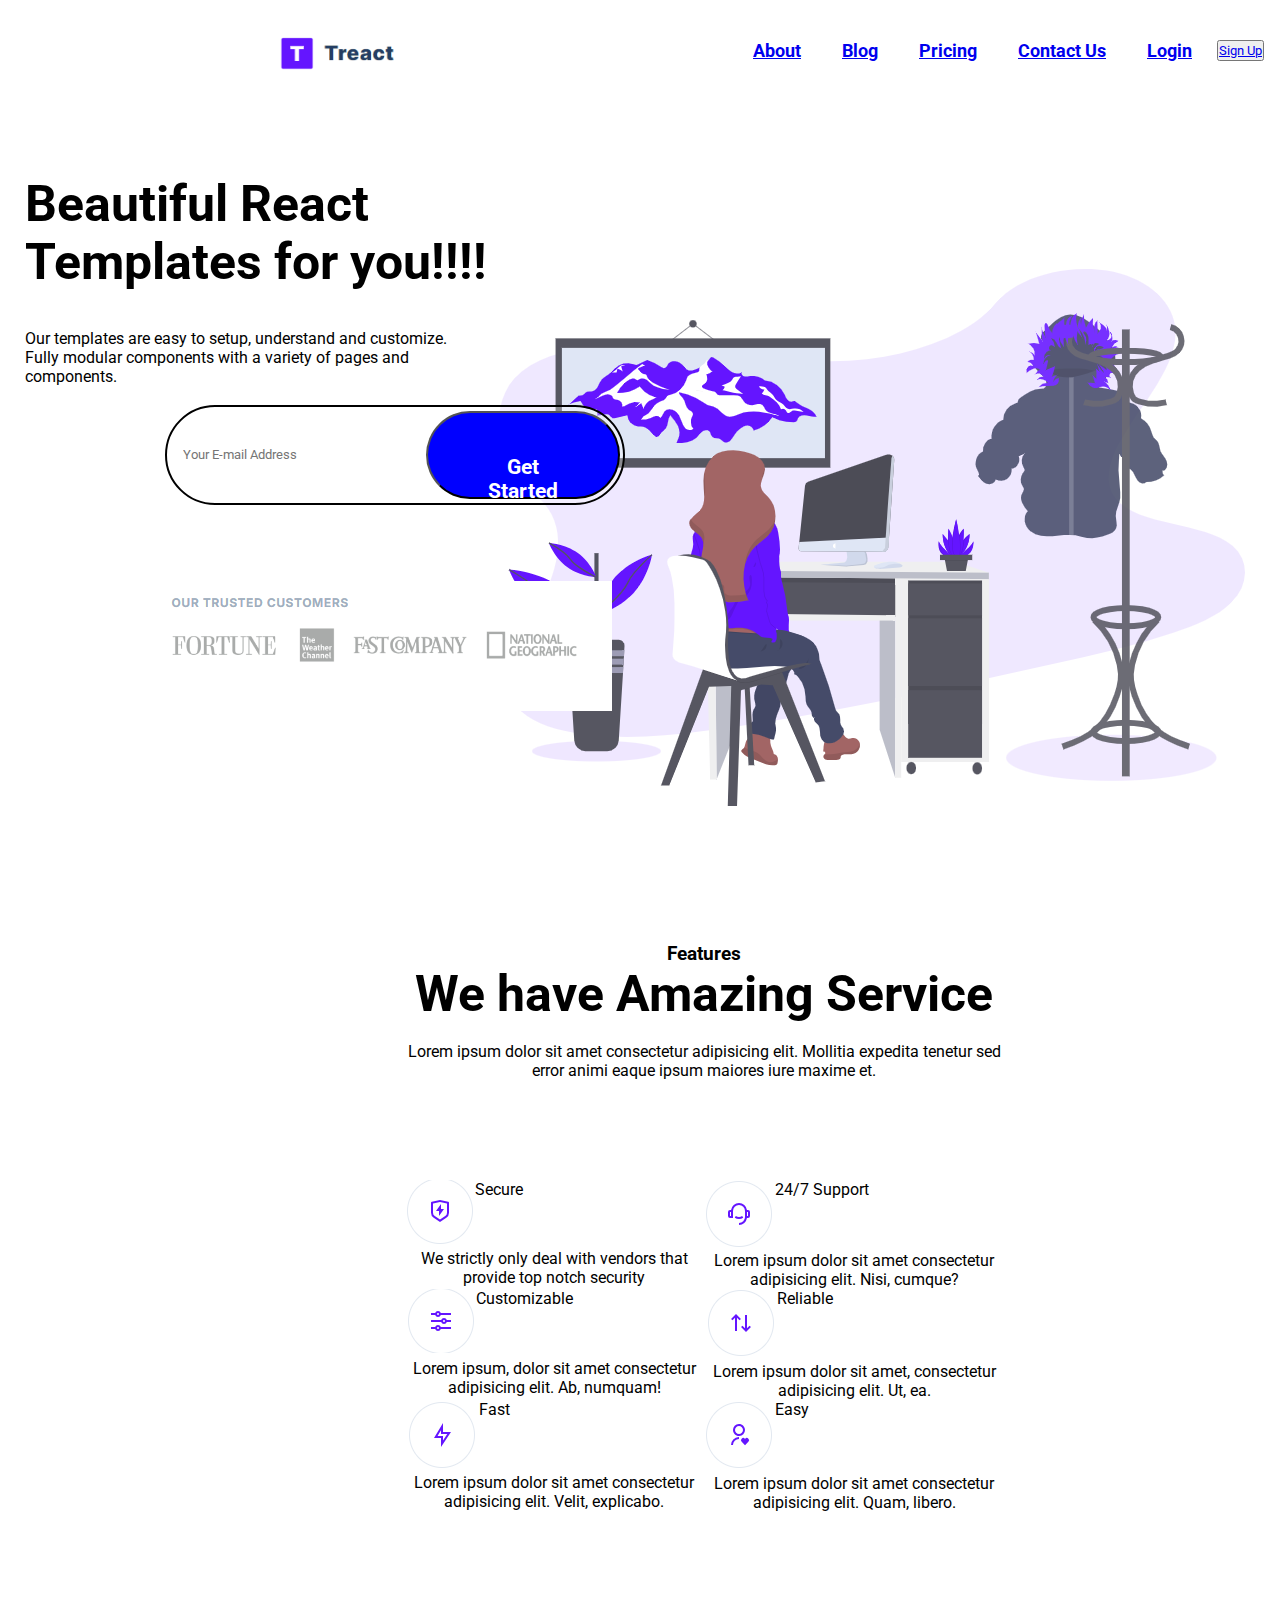
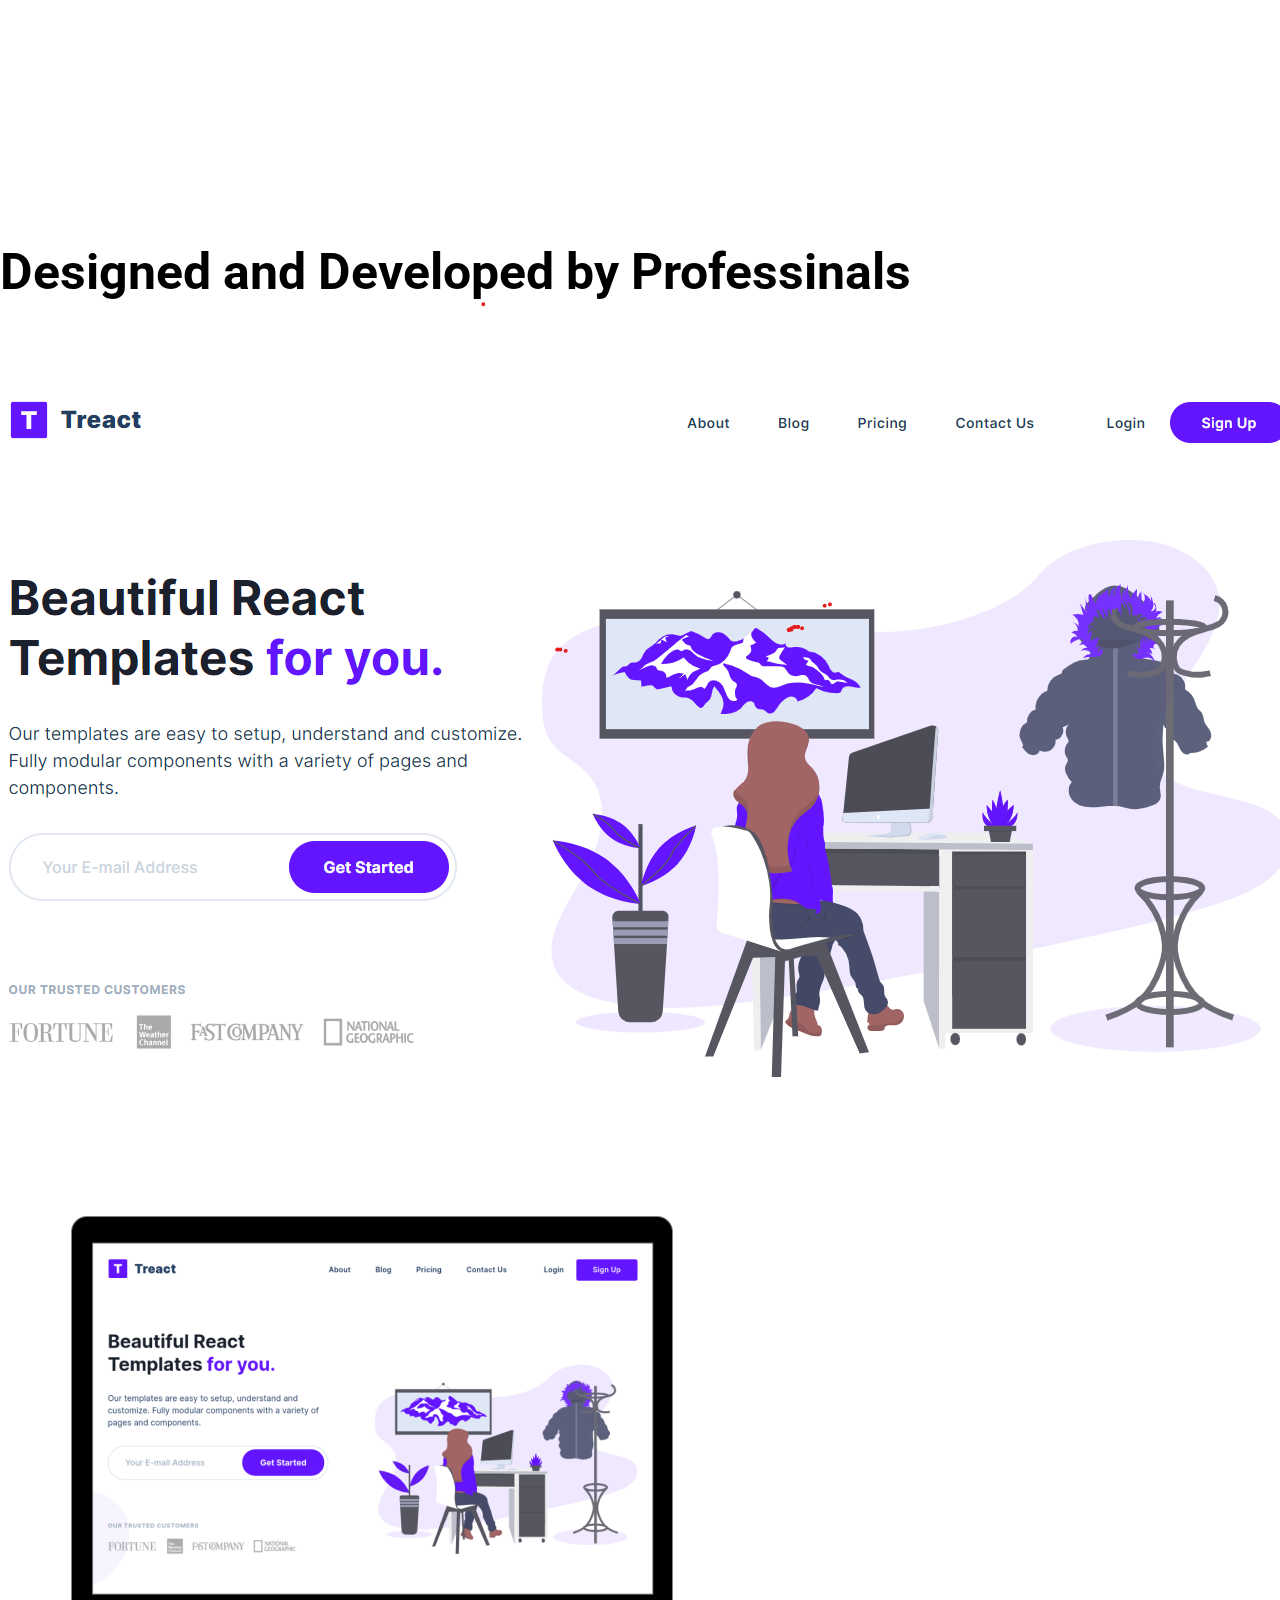
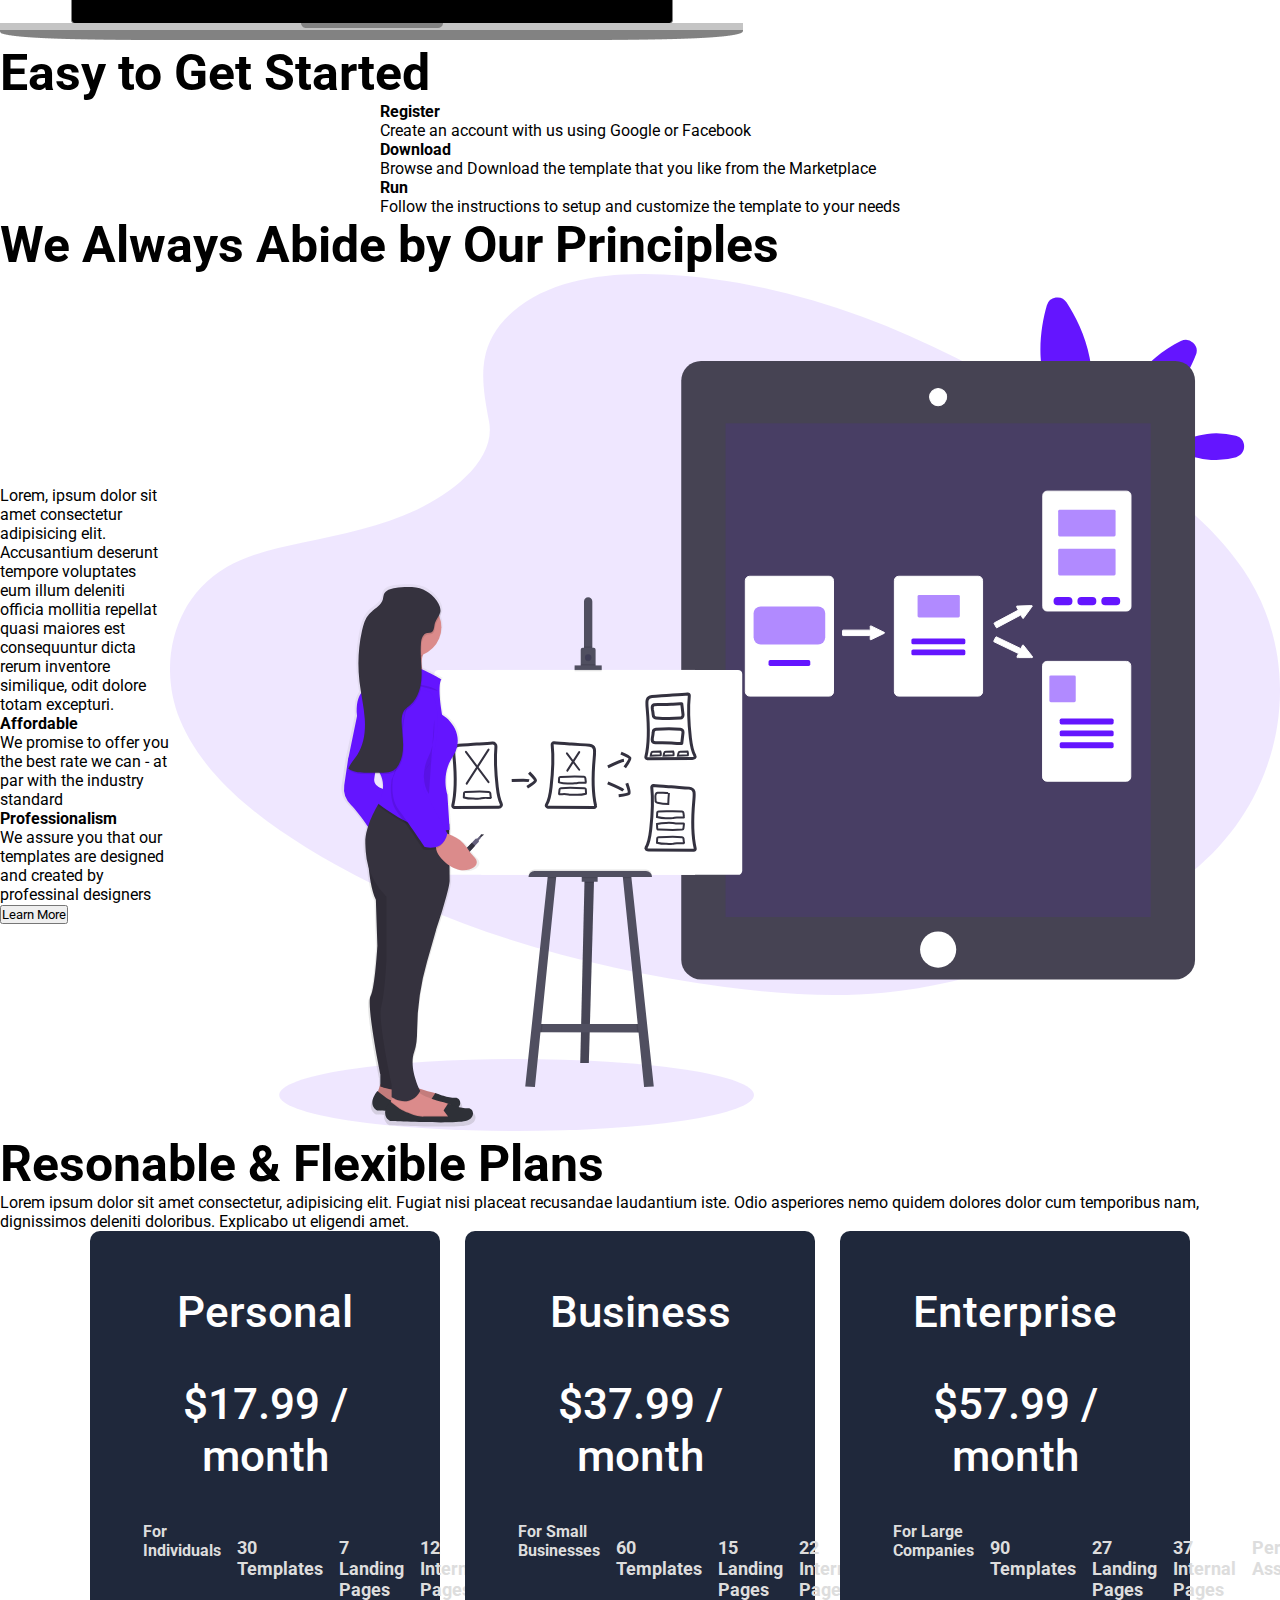
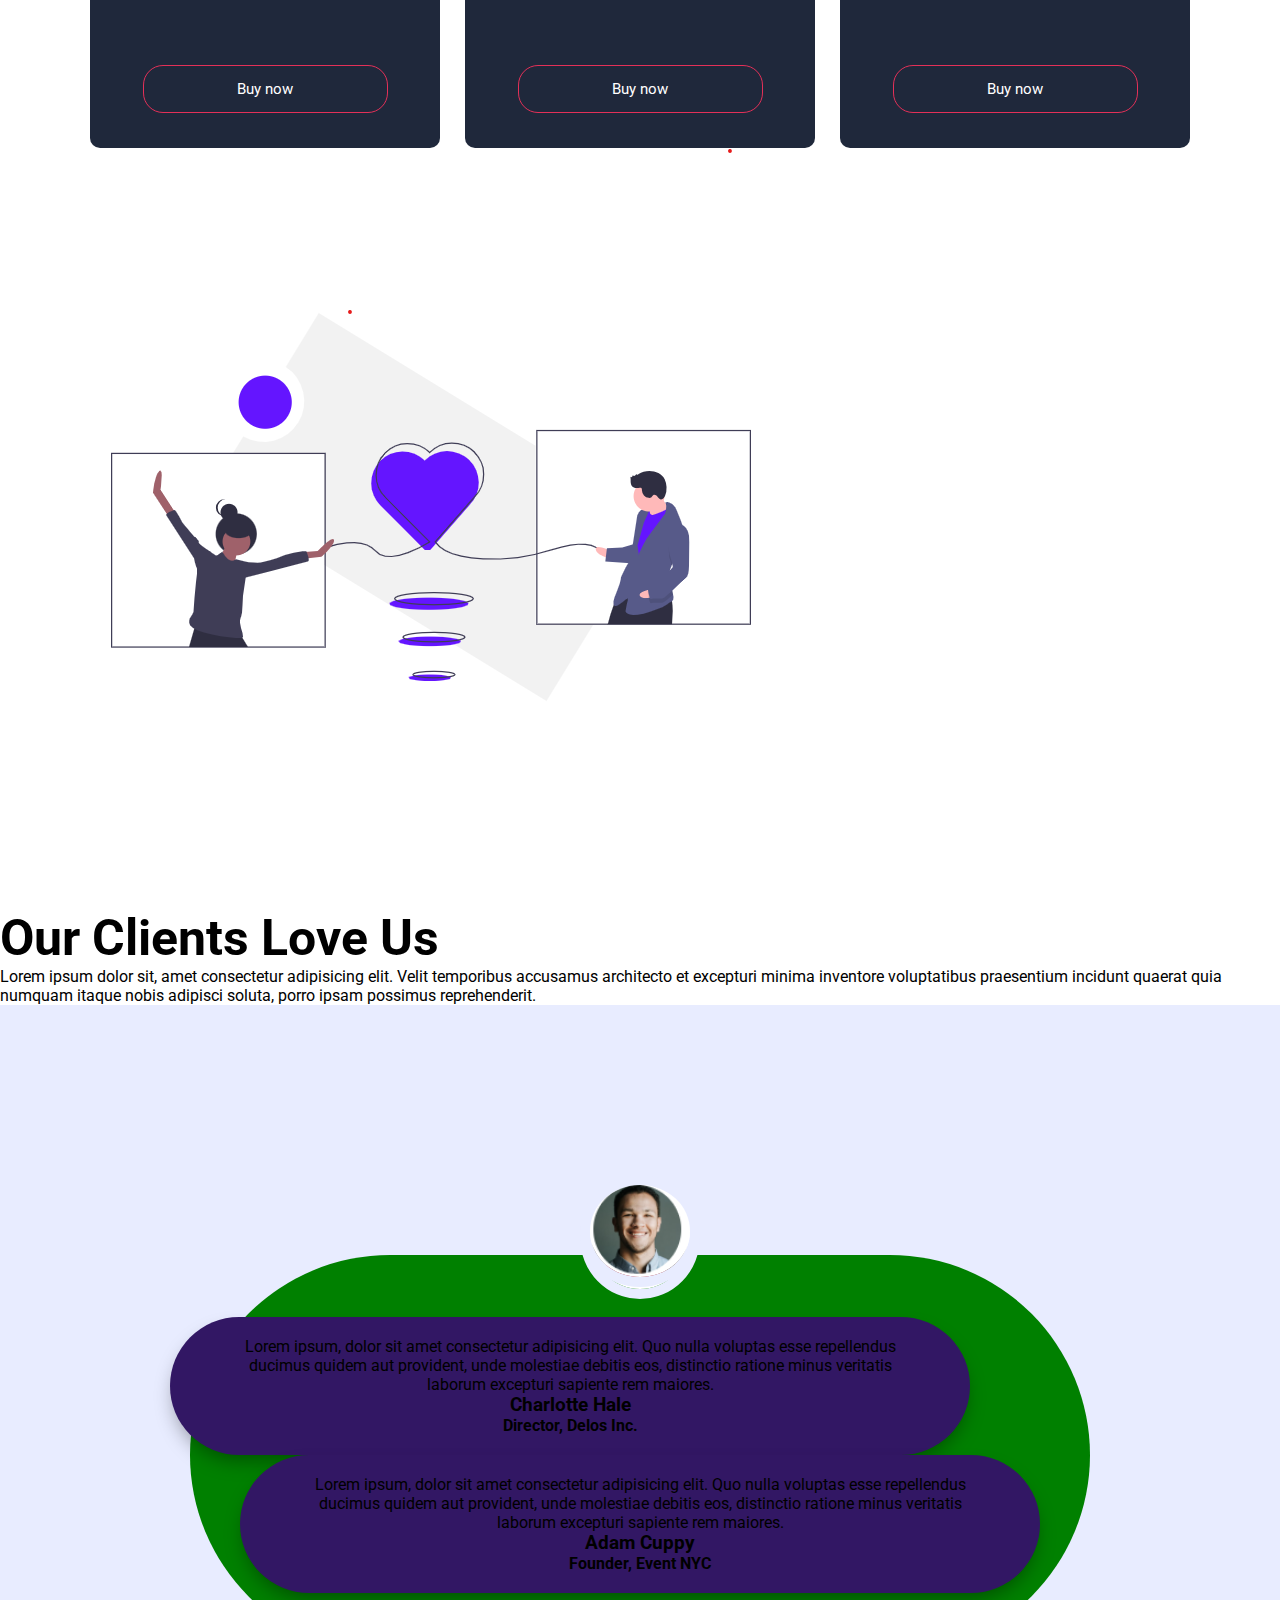
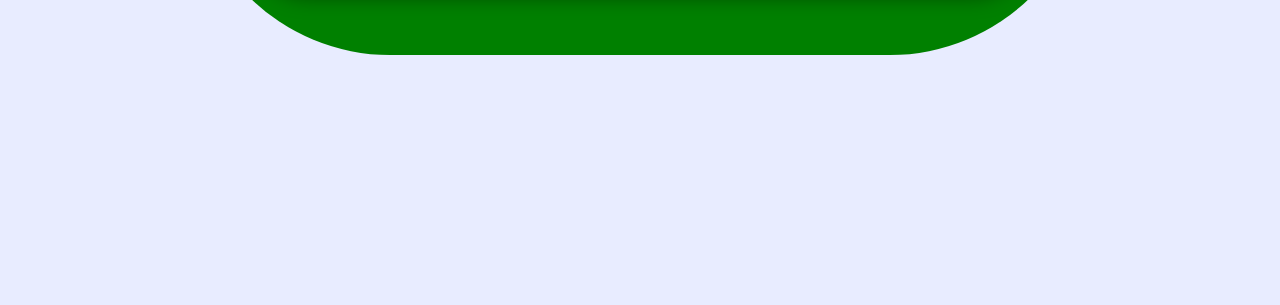
<file: index.html>
<!DOCTYPE html>
<html lang="en">
<head>
    <meta charset="UTF-8">
    <meta name="viewport" content="width=device-width, initial-scale=1.0">
    <title>Free Mordern React Templates & Components for building landing ...</title>
    <link rel="stylesheet" href="./Style.css">
</head>
<body>
    <section>
        <nav>
            
            <img src="./assets/logo.png" class="logo"  alt="">
            <ul>
                <li><a href="#About">About</a></li>
                <li><a href="#Blog">Blog</a></li>
                <li><a href="#Pricing">Pricing</a></li>
                <li><a href="#Contact Us">Contact Us</a></li>
                <li><a href="#Login">Login</a></li>
                <button><a href="#Sign Up">Sign Up</a></button>
            </ul>
            
        </nav> 
            <header>
            <div class="row">
            <div class="Home Description">
                
                 <h1>Beautiful React</h1>
                 <h1>Templates for you!!!!</h1>
                <br />
                <br />
                 <p>Our templates are easy to setup, understand and customize.</p> 
                 <p>Fully modular components with a variety of pages and</p>
                 <p>components.</p>
                <br />
                <br />
                <br />
                <br />
                <br />
                <br />
                <br />
                <br />
                <br />
                <br />
                <br />
                <br />
                <br />
                <br />
                <br />
                <br />
                <br />
                <br />
                <br />
                <br />
                <br />
                <br />
                <br />
                <br />
                <br />
                <br />
                
            </div>
            <div class="wrapper">
                
            <form action="">
                <input type="text" placeholder="Your E-mail Address">
            </form>

            <button> Get Started </button>
            <br />
            <br />
            <br />
            <br />
            <figure>
                <img src="./assets/image2.png" alt="Home page Image">
            </figure>
            
            </div>
              
            <figure>
                <img src="./assets/HomePage Image 3.png" alt="Home page Image">
            </figure>
            </div>
            </header>
    </section>
    <main>
       
        <section id="Service">
            <div class="Service__info row"> 
                <div class="Service__info--container">
            <h3 service__info--title1>Features</h3>
            <h1 service__info--title2>We have Amazing Service</h1>
            <div class="section__description">
             <div class="section__description--wrapper">
                <br />
                <p class="section__description--para">
                    Lorem ipsum dolor sit amet consectetur adipisicing elit. Mollitia 
                    expedita tenetur sed error animi eaque ipsum maiores iure maxime et.
                </p>
                <div class="Service__list">
                    <div class="Service">
                      <figure class="Service__img--wrapper">
                        <img src="./assets/Screenshot1.png" alt="" class="language__img">
                      </figure>
                      <span class="language__name">Secure</span>
                          <p>We strictly only deal with vendors that provide top notch security</p>
                        </div>   
                          <div class="Service">
                    <figure class="Service__img--wrapper">
                      <img src="./assets/Screenshot2.png" alt="" class="language__img">
                    </figure>
                    <span class="language__name">24/7 Support</span>
                <p>Lorem ipsum dolor sit amet consectetur adipisicing elit. Nisi, cumque?</p>
                </div>
                <div class="Service">
                    <figure class="Service__img--wrapper">
                      <img src="./assets/Screenshot3.png" alt="" class="language__img">
                    </figure>
                    <span class="language__name">Customizable</span>
                   
                <p>Lorem ipsum, dolor sit amet consectetur adipisicing elit. Ab, numquam!</p>
            </div>
                <div class="Service">
                    <figure class="Service__img--wrapper">
                      <img src="./assets/Screenshot4.png" alt="" class="language__img">
                    </figure>
                    <span class="language__name">Reliable</span>
                   
                <p>Lorem ipsum dolor sit amet, consectetur adipisicing elit. Ut, ea.</p>
            </div>
                <div class="Service">
                    <figure class="Service__img--wrapper">
                      <img src="./assets/Screenshot5.png" alt="" class="language__img">
                    </figure>
                    <span class="language__name">Fast</span>
                   
                <p>Lorem ipsum dolor sit amet consectetur adipisicing elit. Velit, explicabo.</p>
            </div>
                <div class="Service">
                    <figure class="Service__img--wrapper">
                      <img src="./assets/Screenshot6.png" alt="" class="language__img">
                    </figure>
                    <span class="language__name">Easy</span>
                  
                <p>Lorem ipsum dolor sit amet consectetur adipisicing elit. Quam, libero.</p>
            </div> 
            </div>   
            </div>
            </div>
            </div>
        </section>
        <section id="Professionals">
            <h1>Designed and Developed by Professinals</h1>
            <div class="row">
            <div class="quality work">
                <p class="">
                    Lorem ipsum dolor sit amet consectetur adipisicing elit. Atque tempora 
                    numquam a dolorem sed voluptatum dolor aliquid quia error. Tempora minima 
                    maiores doloribus ipsam quibusdam possimus neque ut aperiam laborum!
                </p>
                <button class="learn__more--button">Learn More</button>
            </div>   
            <figure>
                <img src="./assets/HomePage Image.png" alt="">
            </figure> 
            </div>
        </section>
        <section id="Get_Started">
            <figure>
                <img src="./assets/HomePage Image 2.png" alt="">
            </figure>
             <h1>Easy to Get Started</h1>
             <div class="row">
             <div class="Steps">
                <h4>Register</h4>
                <p>Create an account with us using Google or Facebook</p>
                <h4>Download</h4>
                <p>Browse and Download the template that you like from the Marketplace</p>
                <h4>Run</h4>
                <p>Follow the instructions to setup and customize the template to your needs</p>
            </div>
             </div>
        </section>
        <section id="Priciples">
            <h1>We Always Abide by Our Principles</h1>
            <div class="row">
            <div class="Priciples">
            <p class="">
                Lorem, ipsum dolor sit amet consectetur adipisicing elit. Accusantium 
                deserunt tempore voluptates eum illum deleniti officia mollitia repellat 
                quasi maiores est consequuntur dicta rerum inventore similique, odit dolore 
                totam excepturi.
            </p>
            <h4>Affordable</h4>
            <p>We promise to offer you the best rate we can - at 
            par with the industry standard</p>
            <h4>Professionalism</h4>
            <p>We assure you that our templates are designed and 
            created by professinal designers</p>
            <button class="learn__more--button"> Learn More</button>
            </div>
            <figure>
                <img src="./assets/principles.svg" alt="">
            </figure>
            </div>
        </section>
        <section id="Pricing_Plans">
            <div class="Container">
                <h1>Resonable & Flexible Plans</h1>
                <p>
                Lorem ipsum dolor sit amet consectetur, adipisicing elit. 
                Fugiat nisi placeat recusandae laudantium iste. Odio 
                asperiores nemo quidem dolores dolor cum temporibus nam, 
                dignissimos deleniti doloribus. Explicabo ut eligendi amet.
                </p>
             <div class="price-row">
             <div class="price-col">
                <h3>Personal</h3>
                <h3>$17.99 / month</h3>
                <ul>
                    <h4>For Individuals</h4>
                    <li>30 Templates</li>
                    <li>7 Landing Pages</li>
                    <li>12 Internal Pages</li>
                    <li>Basic Assitance</li>
                </ul>
                <button>Buy now</button>
             </div>
             <div class="price-col">
                <h3>Business</h3>
                <h3>$37.99 / month</h3>
                <ul>
                    <h4>For Small Businesses</h4>
                    <li>60 Templates</li>
                    <li>15 Landing Pages</li>
                    <li>22 Internal Pages</li>
                    <li>Priority Assitance</li>
                </ul>
                <button>Buy now</button>
             </div>
             <div class="price-col">
                <h3>Enterprise</h3>
                <h3>$57.99 / month</h3>
                <ul>
                    <h4>For Large Companies</h4>
                    <li>90 Templates</li>
                    <li>27 Landing Pages</li>
                    <li>37 Internal Pages</li>
                    <li>Personal Assitance</li>
                </ul>
                <button>Buy now</button>
             </div>
             </div>   
            </div>
        </section>
        <section id="Testimonials">
            <figure>
                <img src="./assets/image3.png" alt="">
            </figure>
            <h1>Our Clients Love Us</h1>
            <p>
             Lorem ipsum dolor sit, amet consectetur adipisicing 
             elit. Velit temporibus accusamus architecto et 
             excepturi minima inventore voluptatibus praesentium 
             incidunt quaerat quia numquam itaque nobis adipisci 
             soluta, porro ipsam possimus reprehenderit.   
            </p>
            <div class="container">
                <div class="veiw-box">
                    <div id="testimonials">
                        <div class="user">
                            <img src="./assets/img4.png" alt="">
                            <p>Lorem ipsum, dolor sit amet consectetur adipisicing 
                                elit. Quo nulla voluptas esse repellendus ducimus 
                                quidem aut provident, unde molestiae debitis eos, 
                                distinctio ratione minus veritatis laborum excepturi 
                                sapiente rem maiores.
                            </p>
                            <h3>Charlotte Hale</h3>
                            <h4>Director, Delos Inc.</h4>
                        </div>
                        <div class="user space">
                            <img src="./assets/img5.png" alt="">
                            <p>Lorem ipsum, dolor sit amet consectetur adipisicing 
                                elit. Quo nulla voluptas esse repellendus ducimus 
                                quidem aut provident, unde molestiae debitis eos, 
                                distinctio ratione minus veritatis laborum excepturi 
                                sapiente rem maiores.
                            </p>
                            <h3>Adam Cuppy</h3>
                            <h4>Founder, Event NYC</h4>
                        </div>
                     </div>   
                </div>
            </div>
        </section>
    </main>
</body>
</html>
</file>
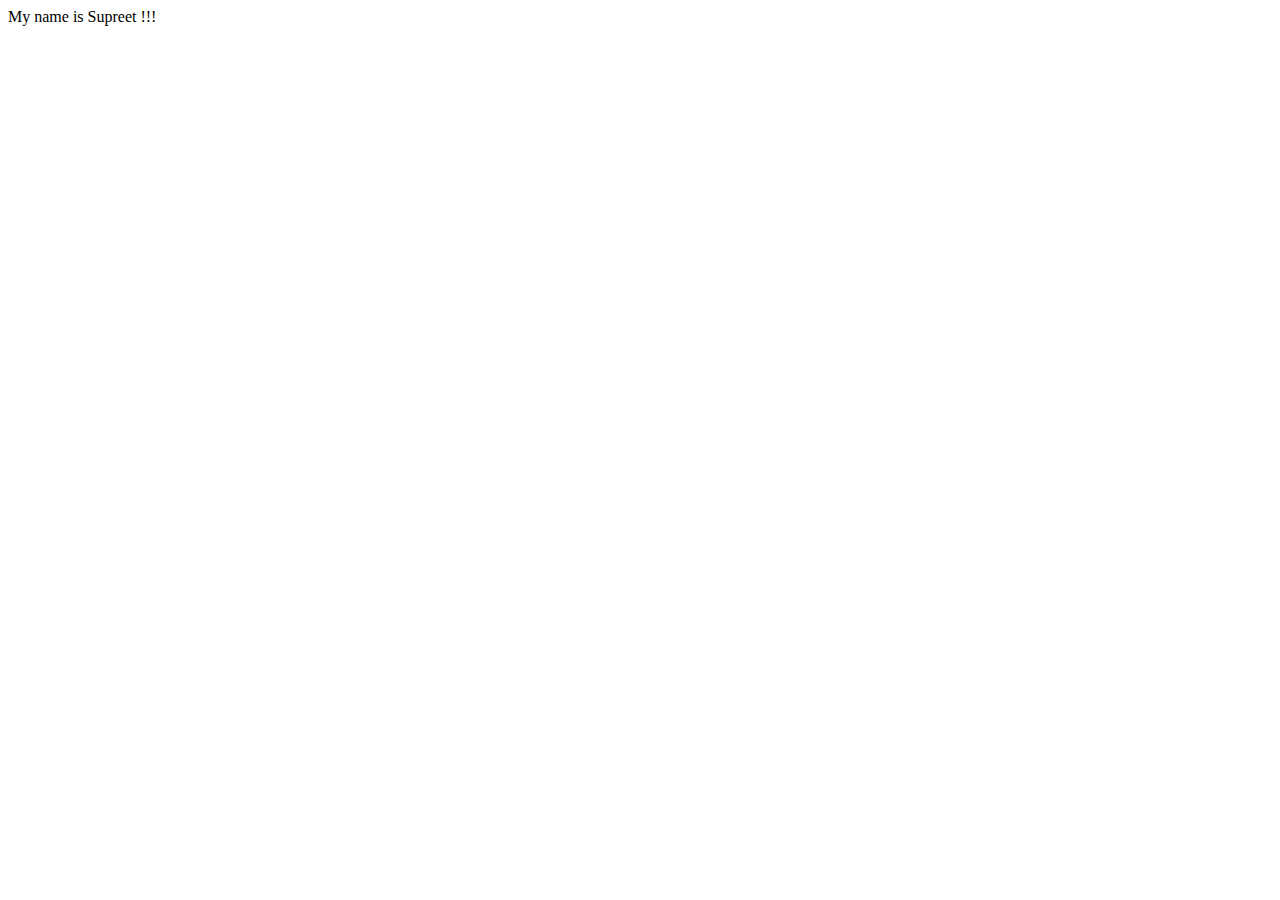
<file: index1.html>
<!DOCTYPE html>
<html lang="en">
<head>
    <meta charset="UTF-8">
    <meta name="viewport" content="width=device-width, initial-scale=1.0">
    <title>Document</title>
</head>
<body>
    My name is Supreet !!!
</body>
</html>
</file>
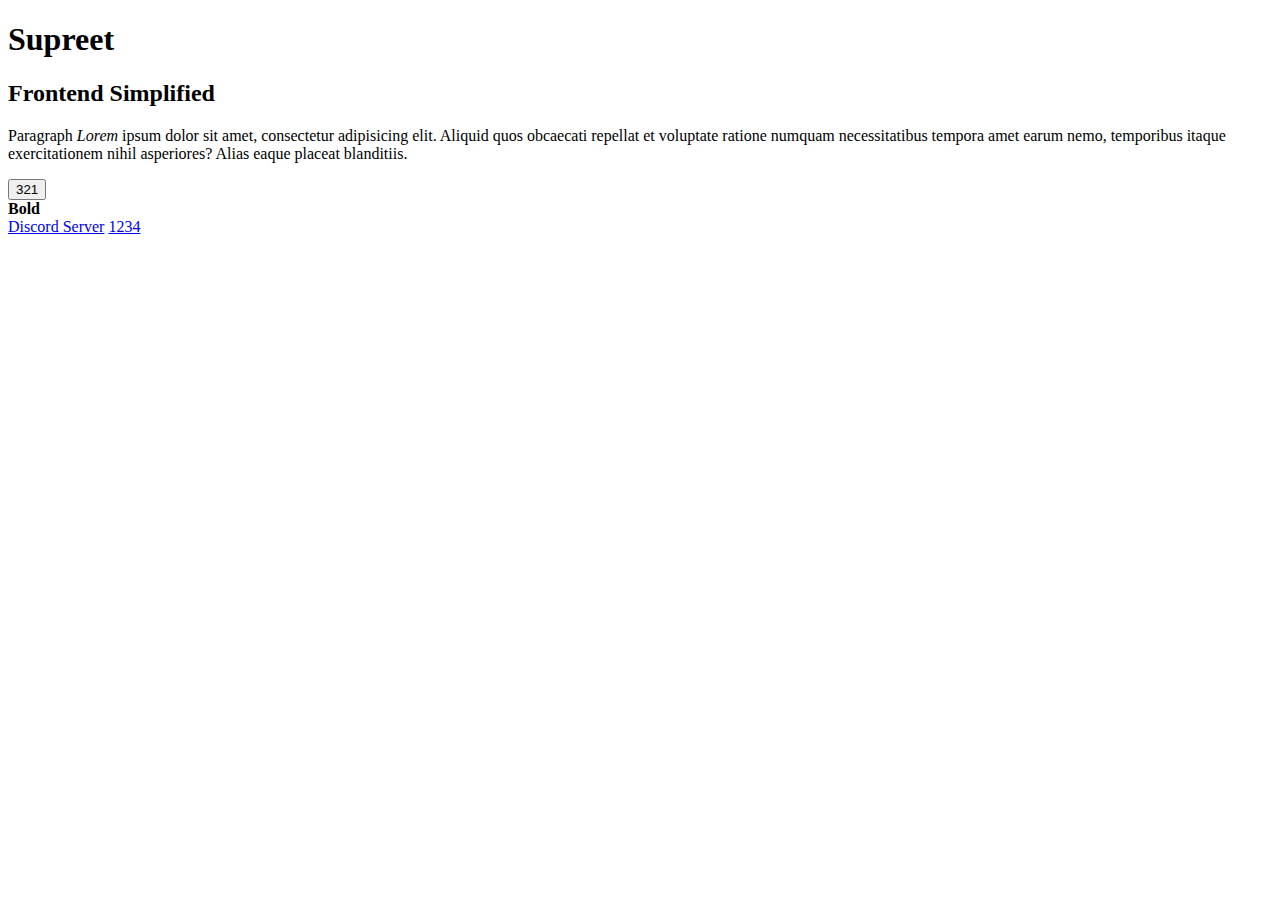
<file: index2.html>
<!DOCTYPE html>
<html lang="en">
<head>
    <meta charset="UTF-8">
    <meta name="viewport" content="width=device-width, initial-scale=1.0">
    <title>Supreet</title>
</head>
<body>
    <h1>Supreet</h1>
    <h2>Frontend Simplified</h2>
    <p>Paragraph <i>Lorem</i> ipsum dolor sit amet, consectetur adipisicing elit. Aliquid quos obcaecati repellat et voluptate ratione numquam necessitatibus tempora amet earum nemo, temporibus itaque exercitationem nihil asperiores? Alias eaque placeat blanditiis.</p>
    <button>321</button>
    <div>
        <b>Bold</b>
    </div>
    <a href="https://discord.gg/frontend" target="_blank">Discord Server</a>
    <a href="/dashboard.html" target="_blank">1234</a>
</body>
</html>
</file>
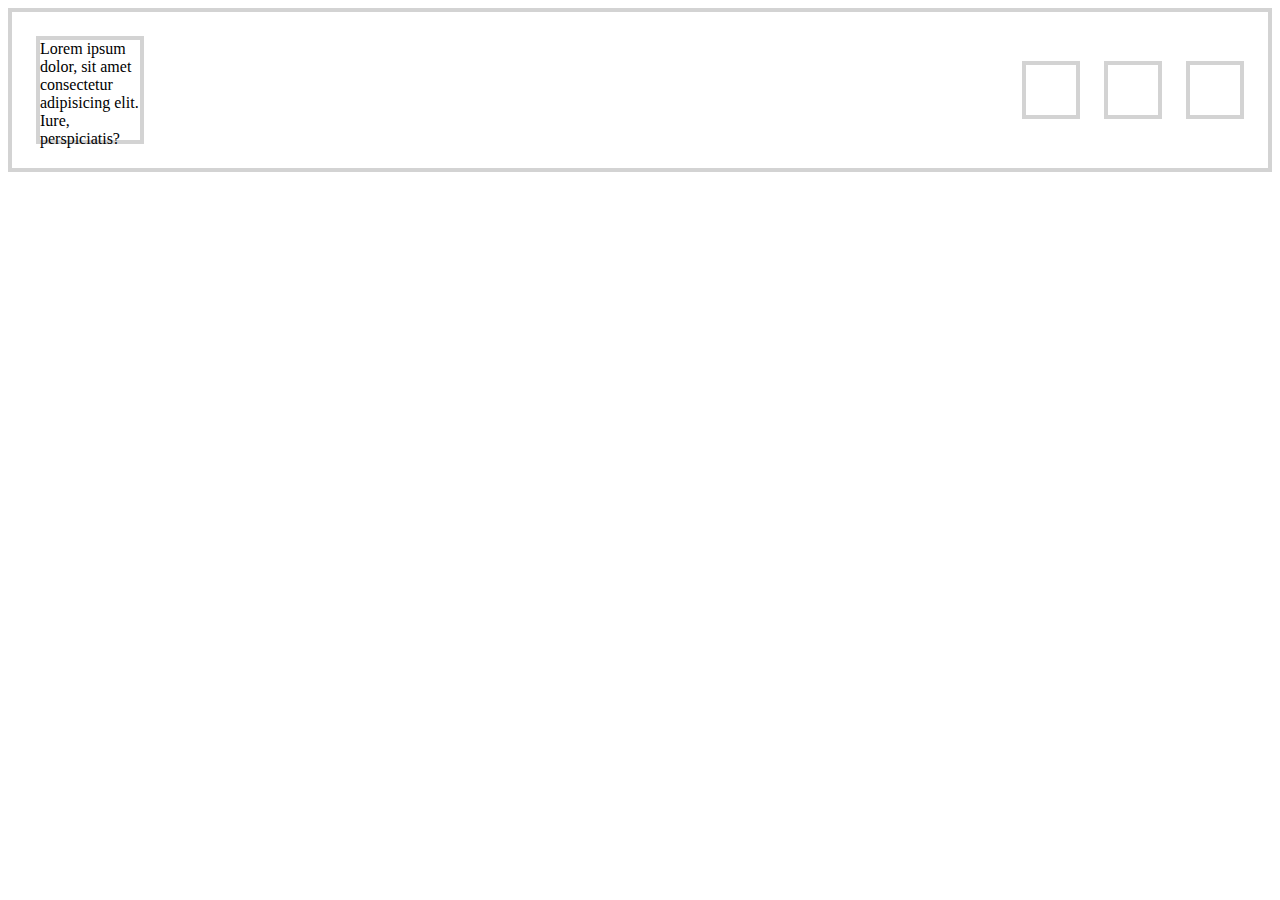
<file: index8.html>
<!DOCTYPE html>
<html lang="en">
<head>
    <meta charset="UTF-8">
    <meta http-equiv="X-UA-Compatible" content="IE=edge"
    <meta name="viewport" content="width=device-width, initial-scale=1.0">
    <title>Supreet</title>
    <link rel="stylesheet" href="/Style8.css">
</head>
<body>
<div class="container">
    <div class="box">Lorem ipsum dolor, sit amet consectetur adipisicing elit. Iure, perspiciatis?</div>
    <div class="box-wrapper">
    <div class="box box-small"></div>
    <div class="box box-small"></div>
    <div class="box box-small"></div>
    </div>
</div>  
</body>
</html>
</file>
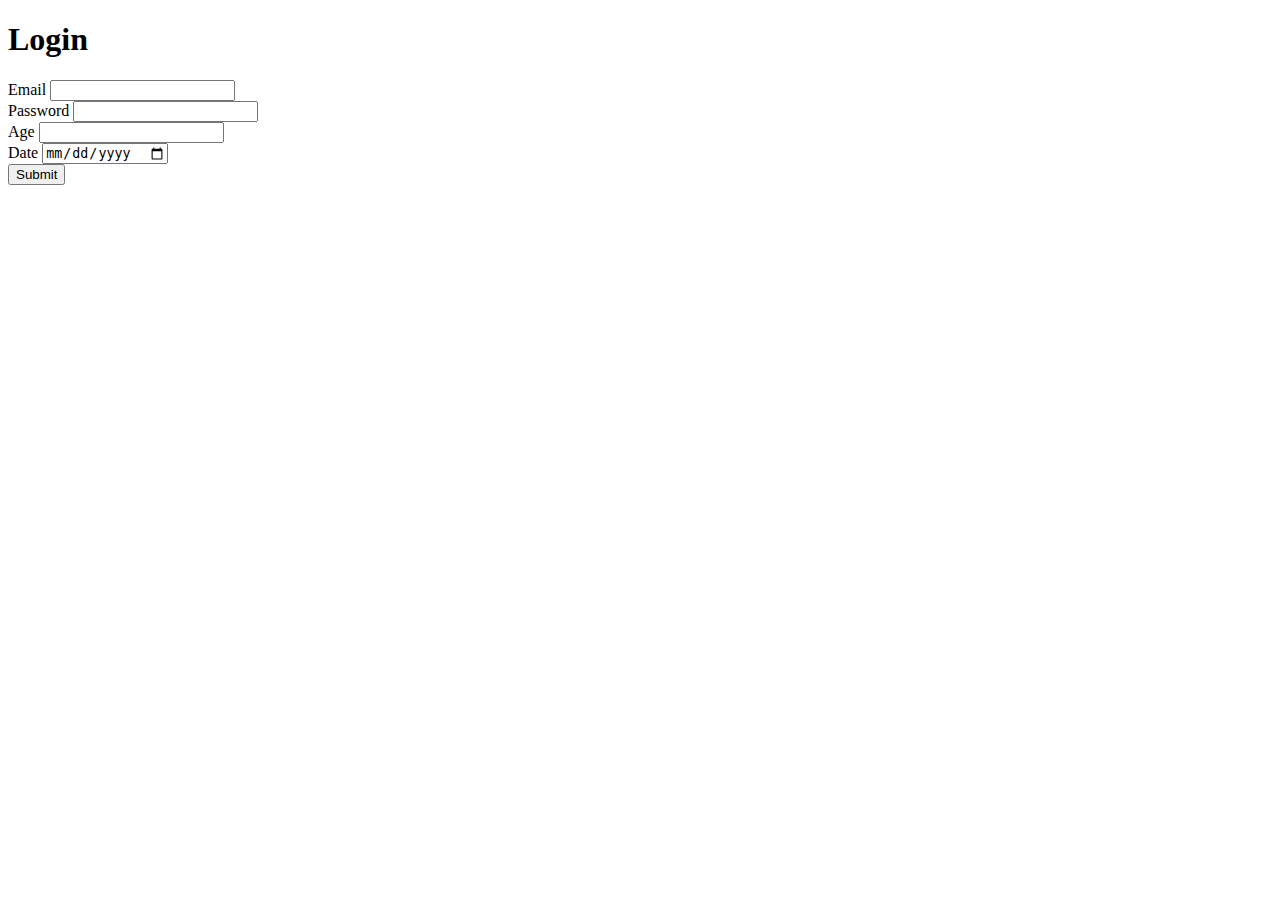
<file: login.html>
<!DOCTYPE html>
<html lang="en">
<head>
    <meta charset="UTF-8">
    <meta name="viewport" content="width=device-width, initial-scale=1.0">
    <title>Document</title>
</head>
<body>
   <h1>Login</h1>
   <form>
    <div>
    <label for="">Email</label>
    <input type="email">
    </div>
    <div>
    <label for="">Password</label>
    <input type="password">
    </div>
    <div>
    <label for="">Age</label>
    <input type="number">
    </div>
    <div>
    <label for="">Date</label>
    <input type="date">
    </div>
    <button>Submit</button>
   </form> 
</body>
</html>
</file>
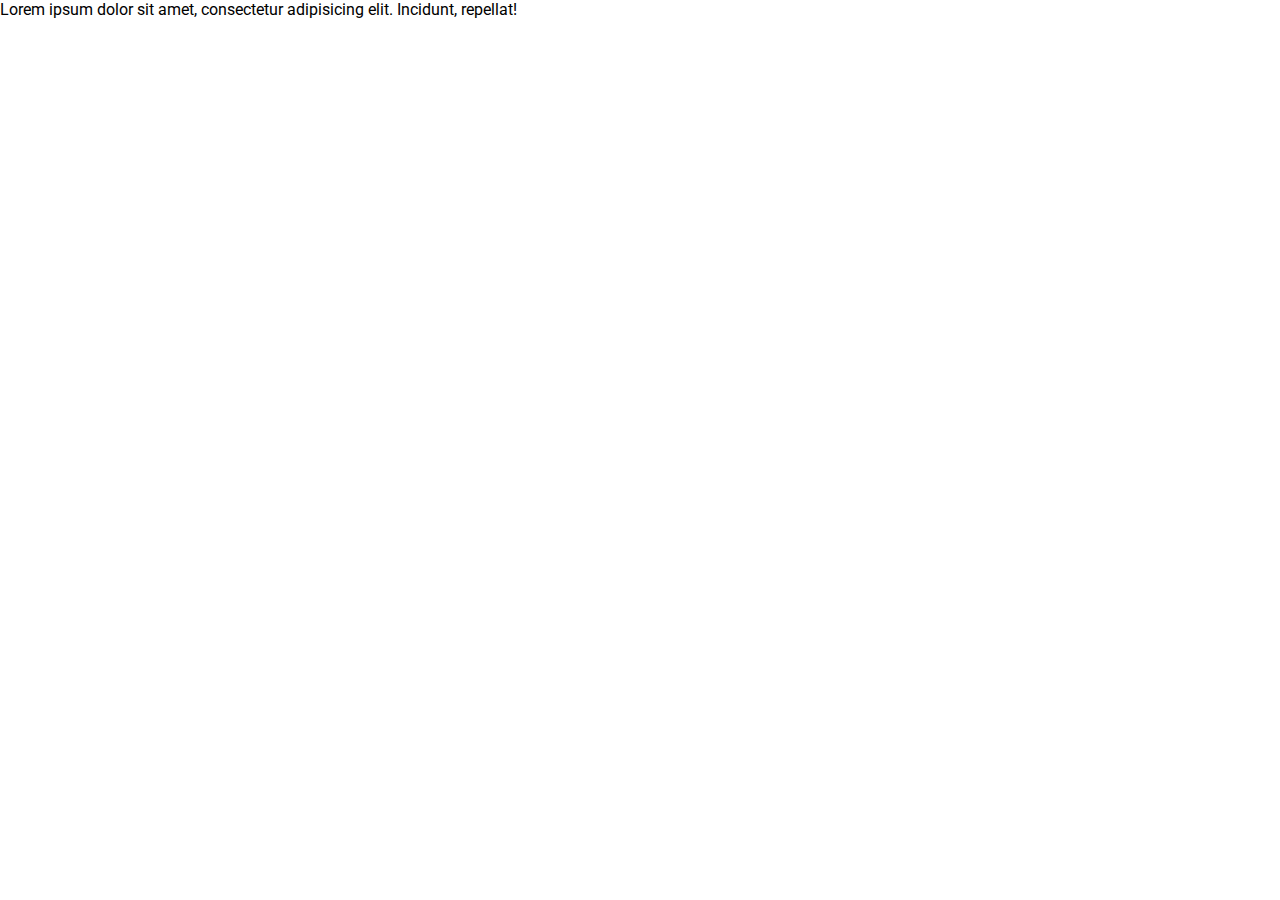
<file: Main.html>
<!DOCTYPE html>
<html lang="en">
<head>
    <meta charset="UTF-8">
    <meta name="viewport" content="width=device-width, initial-scale=1.0">
    <title>Super</title>
    <link rel="stylesheet" href="./Style.css"> 
    <link rel="preconnect" href="https://fonts.googleapis.com">
    <link rel="preconnect" href="https://fonts.gstatic.com" crossorigin>
    <link href="https://fonts.googleapis.com/css2?family=Roboto+Condensed:wght@300&display=swap" rel="stylesheet">
</head>
<body>
    <div class="box">
        Lorem ipsum dolor sit amet, consectetur adipisicing elit. Incidunt, repellat!
    </div>
</body>
</html>
</file>
<file: Style.css>
@import url('https://fonts.googleapis.com/css2?family=Roboto:wght@300;400;500;700&display=swap');

*{
    margin: 0;
    padding: 0;
    box-sizing: border-box;
    font-family: "Roboto", sans-serif;
}

nav {
    height: 100px;
    width: 100%;
    max-width: 1600px;
    display: flex;
    align-items: center;
    justify-content: space-between;
    padding: 0 16px;
    
}

header {
    height: calc(100vh - 70px);
    padding: 24px;
    margin-left: 0%;
    margin-top: 1%;
    display: flex;
    align-items: center;
    justify-content: center;
}

h1 {
    font-size: 50px;
}

.wrapper { 
    width: 400px;
    max-width: 100%;
    margin-top: 5%;
    margin-right: 43%;
    position: absolute;
}

.wrapper input {
    background: rgba(255, 255, 255, 0.3);
    border: 2px solid;
    border-radius: 50px;
    padding: 0 16px;
    width: 460px;
    height: 100px;
}

.wrapper button {
    background-color: blue;
    color: white;
    padding:42px 60px ;
    margin: 6px -55px;
    letter-spacing: 0px;
    font-size: 21px;
    font-weight: bold;
    border-radius: 50px;
    height: 28%;
    aspect-ratio: 1;
    position: absolute;
    top: 0;
    right: 0;
    bottom: 0;
    cursor: pointer;
}

.logo {
    width: 11%;
    max-width: 1500px;
    margin-left: 20%;
    
}

.logo a{
    font-size: 20px;
    font-weight: 700;
    width: 200px;
}

ul{
    display: flex;
}

li{
    list-style-type: none;
    padding-left: 16px;
    font-size: 18px;
    font-weight: bold;
    margin-right: 25px;
}

#Service {
    min-height: 100vh;
    margin-left: 10%;
    display: flex;
    flex-direction: column;
}

.Service__list {
    display: flex;
    justify-content: center;
    width: 100%;
    flex-wrap: wrap;
    margin-top: 100px;
}

.Service {
    width: 50%;
    display: flex;
    position: relative;
    flex-wrap: wrap;
}

.service__info--title1{
    margin-bottom: 16px;
}

.service__info--title2{
    margin-bottom: 16px;
}

.Service__info--container{
    display: flex;
    justify-content: center;
    flex-direction: column;
    align-items: center;
    max-width: 600px;
    margin: 0 auto;
    text-align: center;
}

.row {
    width: 100%;
    max-width: 1300px;
    display: flex;
    align-items: center;
    justify-content: center;
}

.container {
    width: 100%;
    min-height: 100vh;
    background: #4f4992;
    text-align: center;
}

.container h1 {
    color: #fff;
    font-size: 32px;
    padding: 50px 0;
    text-align: center;
}

.price-row { 
    width: 90%;
    max-width: 1100px;
    margin: auto;
    display: grid;
    grid-template-columns: repeat(auto-fit, minmax(250px, 1fr));
    grid-gap: 25px;
}

.price-col {
    background: #1f283b;
    padding: 10% 15%;
    border-radius: 10px;
    color: #fff;
    text-align: center;
}

.price-col p{
    font-size: 22px;
}

.price-col h3{
    font-size: 44px;
    margin: 20px 0 40px;
    font-weight: 500;
}

.price-col ul{
    text-align: left;
    margin: 20px 0;
    color: #ddd;
}

.price-col ul li{
    margin: 15px 0;
    list-style: none;
}

.price-col button{
    width: 100%;
    padding: 14px 0;
    background: transparent;
    color: #fff;
    font-size: 15px;
    border: 1px solid #e33058;
    border-radius: 20px;
    margin-top: 30px;
    cursor: pointer;
}


/* Testimonials */

.container{
    width: 100%;
    height: 100vh;
    background: #e8ecff;
    position: relative;
}

.veiw-box{
    width: 900px;
    height: 400px;
    border-radius: 220px;
    position: absolute;
    top: 50%;
    left: 50%;
    transform: translate(-50%, -50%);
    display: flex;
    align-items: center;
    justify-content: center;
    background: green;
}

.user{
    width:800px;
    text-align: center;
    padding: 20px 70px;
    box-sizing: border-box;
    background: #321764;
    border-radius: 200px;
    box-shadow: 0 10px 20px -5px #00000061;
}

.space{
    margin: 0 70px;
}

.user img {
    width: 120px;
    border-radius: 50%;
    border: 10px solid #e8ecff;
    position: absolute;
    top: -80px;
    left: 50%;
    transform: translateX(-50%);
}
</file>
<file: Style8.css>
.box {
   border: 4px solid lightgray;
   width: 100px;
   height: 100px;
}

.box-small{
    width: 50px;
    height: 50px;
    margin-left: 24px;
}

.box-wrapper{
    display: flex;
    align-items: center;
}

.container{
    border: 4px solid lightgray;
    display: flex;
    justify-content: space-between;
    padding: 24px;

}
</file>
